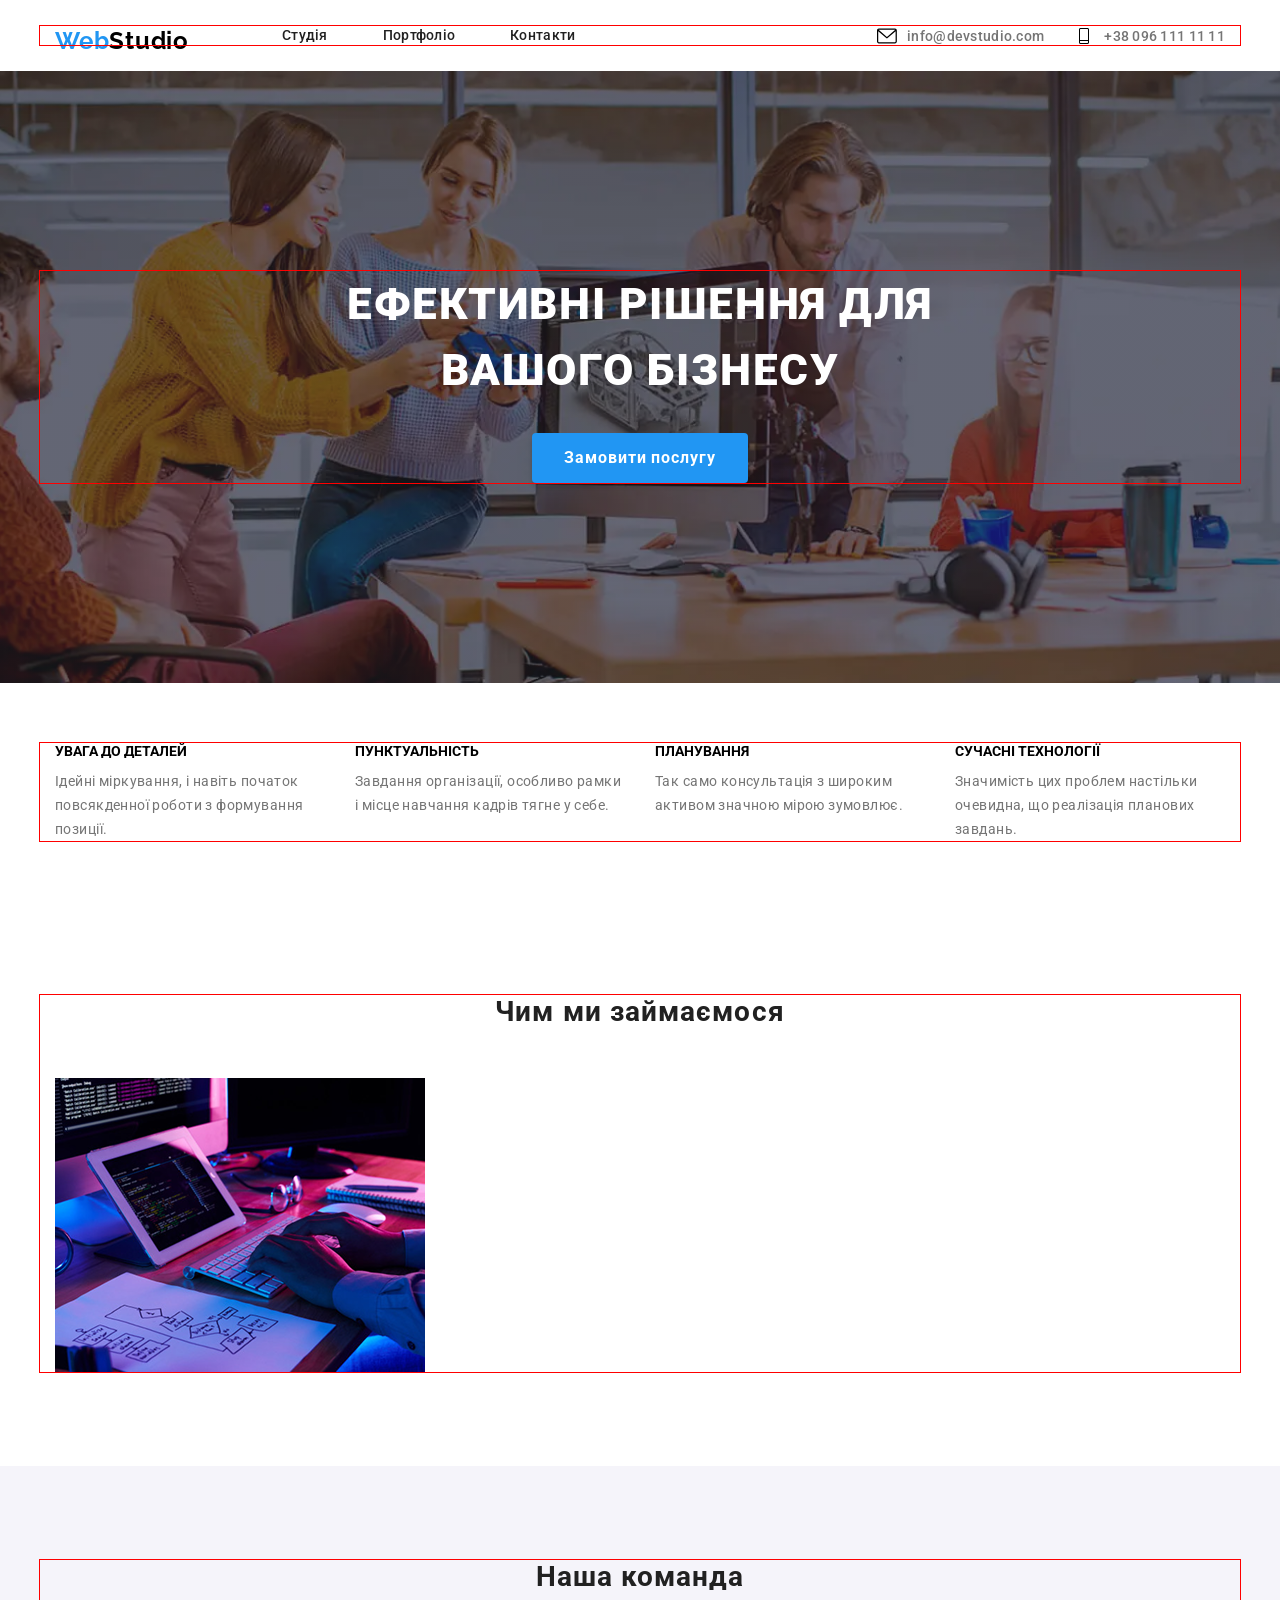
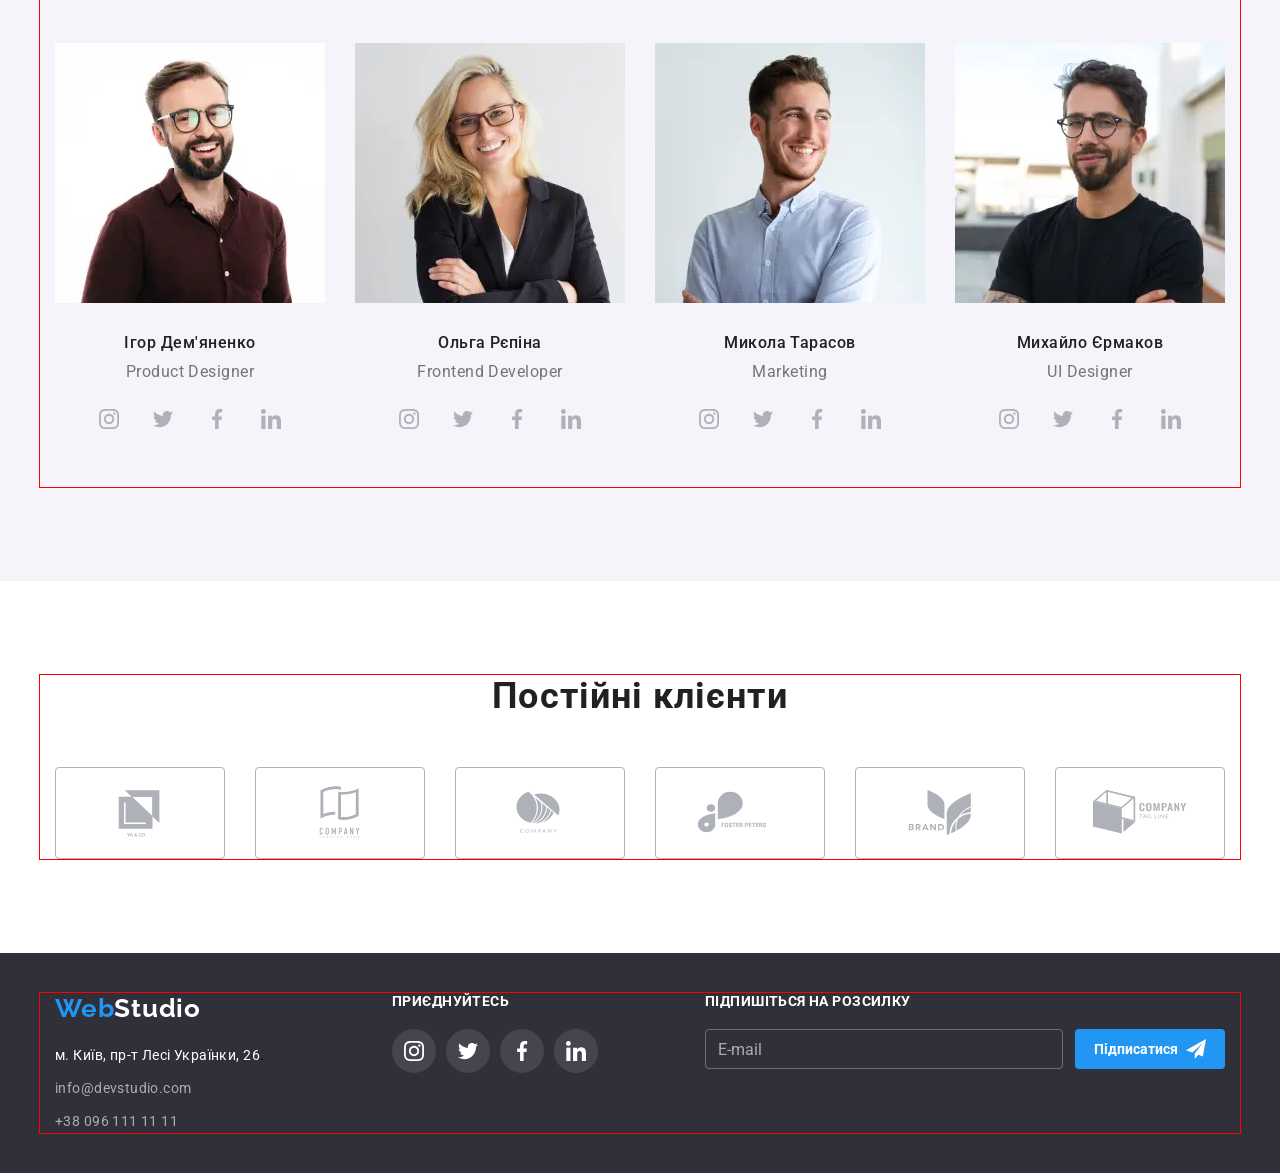
<file: index.html>
<!doctype html>
<html lang="uk">
  <head>
    <meta charset="UTF-8" />
    <meta name="viewport" content="width=device-width, initial-scale=1.0" />
  <meta
  name="description"
  content="WebStudio — професійна розробка сайтів, сучасний вебдизайн та ефективні цифрові рішення для вашого бізнесу."
/>

<meta name="robots" content="index, follow" />

<meta name="theme-color" content="#ffffff" />

<title>WebStudio — Розробка сайтів та вебдизайн</title>

    <link rel="preconnect" href="https://fonts.googleapis.com" />

<link
  rel="preconnect"
  href="https://fonts.gstatic.com"
  crossorigin
/>

<link
  href="https://fonts.googleapis.com/css2?family=Raleway:wght@400;500;600;700&family=Roboto:wght@400;500;700&display=swap"
  rel="stylesheet"
/>


    <link
      rel="stylesheet"
      href="https://cdnjs.cloudflare.com/ajax/libs/modern-normalize/3.0.1/modern-normalize.min.css"
      integrity="sha512-q6WgHqiHlKyOqslT/lgBgodhd03Wp4BEqKeW6nNtlOY4quzyG3VoQKFrieaCeSnuVseNKRGpGeDU3qPmabCANg=="
      crossorigin="anonymous"
      referrerpolicy="no-referrer"
    />
   <link rel="stylesheet" href="./style/main.min.css">
  </head>
  <body>
    <header class="header">
      <div class="container header__wrap">
        <a class="header__logo" href="#">Web<span class="header__span">Studio</span></a>

        <button class="open" type="button"  aria-label="Відкрити меню"
  aria-expanded="false"
  aria-controls="mobile-menu">
     <svg class="img__menu__button" aria-hidden="true">
      <use href="./pages/image/symbol-defs.svg#menu"></use>
     </svg>
        </button>
         <nav class="header__navigation">
          <ul class="header__list">
            <li class="header__items">
              <a href="./index.html" class="header__detales">Студія</a>
            </li>

            <li class="header__items">
              <a href="./pages/about.html" class="header__detales">
                Портфоліо
              </a>
            </li>

            <li class="header__items">
              <a href="#" class="header__detales"> Контакти </a>
            </li>
          </ul>
        </nav>

        <ul class="header__contacts">
          <li class="header__contact">
            <a href="mailto:info@devstudio.com" class="adventages__list">
              <svg class="header__icons">
                <use href="./pages/image/symbol-defs.svg#envelope"></use>
              </svg>
              info@devstudio.com
            </a>
          </li>

          <li class="header__contact">
            <a href="tel:+380961111111" class="adventages__list"
              ><svg class="header__icons">
                <use href="./pages/image/symbol-defs.svg#smartphone"></use>
              </svg>
              +38 096 111 11 11
            </a>
          </li>
        </ul>

        <div class="backdrop is__hidden">
  <div class="modal">
    <button class="close__menu" type="button"  aria-label="Закрити меню">X</button>

              <ul class="mobile__menu__list">
                <li class="mobile__menu__items">
                  <a href="./index.html" class="header__detales__menu">Студія</a>
                </li>

                <li class="mobile__menu__items">
                  <a href="./pages/about.html" class="header__detales__menu"
                    >Портфоліо</a
                  >
                </li>

                <li class="mobile__menu__items">
                  <a href="#" class="header__detales__menu">Контакти</a>
                </li>
              </ul>

              <ul class="mobile__items">
                <li class="mobile__items__list">
                  <a class="mobile__distances" href="tel:+380961111111">
                    +38 096 111 11 11
                  </a>
                </li>

                <li class="mobile__item__list">
                  <a class="mobile__distance" href="mailto:info@devstudio.com">
                    info@devstudio.com
                  </a>
                </li>
              </ul>

              <ul class="mobile__apps__list">
                <li class="mobile__apps__items">
                  <a class="mobile__apps__touch" href="#">Instagram</a>
                </li>
                <li class="mobile__apps__items">
                  <a class="mobile__apps__touch" href="#">Twitter</a>
                </li>
                <li class="mobile__apps__items">
                  <a class="mobile__apps__touch" href="#">Facebook</a>
                </li>
                <li class="mobile__apps__items">
                  <a class="mobile__apps__touch" href="#">LinkedIn</a>
                </li>
              </ul>
              
            </div>
            
          </div>
          
        </div>
        

       
      </div>
      
    </header>

    <main class="main">
      <section class="main__section">
        <div class="container">
          <h1 class="main__title">Ефективні рішення для <br> вашого бізнесу</h1>
          <button type="button" class="main__button">Замовити послугу</button>
        </div>
      </section>

      <section class="adventages">
        <div class="container">
          <h2 class="adventages__titles"></h2>
          <ul class="adventages__listes">
            <li class="main__items">
              <h3 class="title">УВАГА ДО ДЕТАЛЕЙ</h3>
              <p class="main__text">
                Ідейні міркування, і навіть початок повсякденної роботи з
                формування позиції.
              </p>
            </li>
            <li class="main__items">
              <h3 class="title">ПУНКТУАЛЬНІСТЬ</h3>
              <p class="main__text">
                Завдання організації, особливо рамки і місце навчання кадрів
                тягне у себе.
              </p>
            </li>
            <li class="main__items">
              <h3 class="title">ПЛАНУВАННЯ</h3>
              <p class="main__text">
                Так само консультація з широким активом значною мірою зумовлює.
              </p>
            </li>
            <li class="main__items">
              <h3 class="title">СУЧАСНІ ТЕХНОЛОГІЇ</h3>
              <p class="main__text">
                Значимість цих проблем настільки очевидна, що реалізація
                планових завдань.
              </p>
            </li>
          </ul>
        </div>
      </section>
      <section class="work">
        <div class="container">
          <h2 class="work__title">Чим ми займаємося</h2>
          <ul class="work__list">
            <li class="work__item">

              <picture>
                <source srcset="./desktop-img/comp-apps@1px.webp 1x, ./desktop-img/comp-apps@2px.webp 2x" media="(min-width:1200px)">
              <img
                src="./pages/image/worker.png"
                class="work__image"
                alt="image"
                    width="370"
                    height="294"
                    loading="lazy"
                    decoding="async"
              />
              </picture>
            </li>
            <li class="work__item">
              <picture>
                <source srcset="./desktop-img/mobile-apps@1px.webp 1x, ./desktop-img/mobile-apps@2px.webp 2x" media="(min-width:1200px)">
              <img
                src="./pages/image/phone.png"
                class="work__image"
                alt="image"
                width="370"
                    height="294"
                    loading="lazy"
                    decoding="async"
              />
              </picture>
            </li>
            <li class="work__item">
              <picture>
                <source srcset="./desktop-img/design@1px.webp 1x, ./desktop-img/design@2px.webp 2x" media="(min-width:1200px)">
              <img
                src="./pages/image/tablet.png"
                class="work__image"
                alt="image"
                 width="370"
                    height="294"
                    loading="lazy"
                    decoding="async"
              />
              </picture>
            </li>
          </ul>
        </div>
      </section>
      <section class="team">
        <div class="container">
          <h2 class="team__title">Наша команда</h2>
          <ul class="team__list">
            <li class="team__item">
              <div class="team__card">
                <picture>
                  <source
                    srcset="
                      ./desktop-img/igor-desktop@1px.webp 1x,
                      ./desktop-img/igor-desktop@2px.webp 2x
                    "
                    media="(min-width:1200px)"
                  />
                  <source
                    srcset="
                      ./tablet-img/igor-tablet@1x.webp 1x,
                      ./tablet-img/igor-tablet@2x.webp 2x
                    "
                    media="(min-width:768px)"
                  />
                  <source
                    srcset="
                      ./mobile-img/igor-mobil@1x.webp 1x,
                      ./mobile-img/igor-mobil@2x.webp 2x
                    "
                    media="(max-width:767px)"
                  />
                  <img
                    src="./pages/image/man.jpg"
                    alt="mann"
                    class="team__image"
                    width="270"
                    height="260"
                    loading="lazy"
                    decoding="async"
 
                  />
                </picture>
                <div class="team__div">
                  <h3 class="team__person">Ігор Дем'яненко</h3>
                  <p class="team__caption">Product Designer</p>
                  <ul class="team__items">
                    <li class="team__elem">
                      <a href="#" class="team__link">
                        <svg class="team__icon">
                          <use
                            href="./pages/image/symbol-defs.svg#instagram"
                          ></use>
                        </svg>
                      </a>
                    </li>
                    <li class="team__elem">
                      <a href="#" class="team__link">
                        <svg class="team__icon">
                          <use
                            href="./pages/image/symbol-defs.svg#twitter"
                          ></use>
                        </svg>
                      </a>
                    </li>
                    <li class="team__elem">
                      <a href="" class="team__link">
                        <svg class="team__icon">
                          <use
                            href="./pages/image/symbol-defs.svg#facebook"
                          ></use>
                        </svg>
                      </a>
                    </li>
                    <li class="team__elem">
                      <a href="" class="team__link">
                        <svg class="team__icon">
                          <use
                            href="./pages/image/symbol-defs.svg#linkedin"
                          ></use>
                        </svg>
                      </a>
                    </li>
                  </ul>
                </div>
              </div>
            </li>
            <li class="team__item">
              <div class="team__card">
                <picture>
                  <source
                    srcset="
                      ./desktop-img/olga-desktop@1px.webp 1x,
                      ./desktop-img/olga-desktop@2px.webp 2x
                    "
                    media="(min-width:1200px)"
                  />
                  <source
                    srcset="
                      ./tablet-img/olga-tablet@1x.webp 1x,
                      ./tablet-img/olga-tablet@2x.webp 2x
                    "
                    media="(min-width:768px)"
                  />
                  <source
                    srcset="
                      ./mobile-img/olga-mobile@1x.webp 1x,
                      ./mobile-img/olga-mobile@2x.webp 2x
                    "
                    media="(max-width:767px)"
                  />

                  <img
                    src="./pages/image/repina.jpg"
                    class="team__image"
                    alt="woman"
                    width="270"
                    height="260"
                    loading="lazy"
                    decoding="async"
                  />
                </picture>
                <div class="team__div">
                  <h3 class="team__person">Ольга Рєпіна</h3>
                  <p class="team__caption">Frontend Developer</p>
                  <ul class="team__items">
                    <li class="team__elem">
                      <a href="#" class="team__link">
                        <svg class="team__icon">
                          <use
                            href="./pages/image/symbol-defs.svg#instagram"
                          ></use>
                        </svg>
                      </a>
                    </li>
                    <li class="team__elem">
                      <a href="#" class="team__link">
                        <svg class="team__icon">
                          <use
                            href="./pages/image/symbol-defs.svg#twitter"
                          ></use>
                        </svg>
                      </a>
                    </li>
                    <li class="team__elem">
                      <a href="#" class="team__link">
                        <svg class="team__icon">
                          <use
                            href="./pages/image/symbol-defs.svg#facebook"
                          ></use>
                        </svg>
                      </a>
                    </li>
                    <li class="team__elem">
                      <a href="#" class="team__link">
                        <svg class="team__icon">
                          <use
                            href="./pages/image/symbol-defs.svg#linkedin"
                          ></use>
                        </svg>
                      </a>
                    </li>
                  </ul>
                </div>
              </div>
            </li>
            <li class="team__item">
              <div class="team__card">
                <picture>
                  <source
                    srcset="
                      ./desktop-img/mykola-desktop@1px.webp 1x,
                      ./desktop-img/mykola-desktop@2px.webp 2x
                    "
                    media="(min-width:1200px)"
                  />
                  <source
                    srcset="
                      ./tablet-img/mykola-tablet@1x.webp 1x,
                      ./tablet-img/mykola-tablet@2x.webp 2x
                    "
                    media="(min-width:768px)"
                  />
                  <source
                    srcset="
                      ./mobile-img/mykola-mobile@1x.webp 1x,
                      ./mobile-img/mykola-mobile@2x.webp 2x
                    "
                    media="(max-width:767px)"
                  />

                  <img
                    src="./pages/image/tarasov.jpg"
                    class="team__image"
                    alt="mantwo"
                    width="270"
                    height="260"
                    loading="lazy"
                    decoding="async"
                  />
                </picture>
                <div class="team__div">
                  <h3 class="team__person">Микола Тарасов</h3>
                  <p class="team__caption">Marketing</p>
                  <ul class="team__items">
                    <li class="team__elem">
                      <a href="#" class="team__link">
                        <svg class="team__icon">
                          <use
                            href="./pages/image/symbol-defs.svg#instagram"
                          ></use>
                        </svg>
                      </a>
                    </li>
                    <li class="team__elem">
                      <a href="" class="team__link">
                        <svg class="team__icon">
                          <use
                            href="./pages/image/symbol-defs.svg#twitter"
                          ></use>
                        </svg>
                      </a>
                    </li>
                    <li class="team__elem">
                      <a href="" class="team__link">
                        <svg class="team__icon">
                          <use
                            href="./pages/image/symbol-defs.svg#facebook"
                          ></use>
                        </svg>
                      </a>
                    </li>
                    <li class="team__elem">
                      <a href="" class="team__link">
                        <svg class="team__icon">
                          <use
                            href="./pages/image/symbol-defs.svg#linkedin"
                          ></use>
                        </svg>
                      </a>
                    </li>
                  </ul>
                </div>
              </div>
            </li>
            <li class="team__item">
              <div class="team__card">
                <picture>
<source srcset="./desktop-img/yermakov-desktop@1px.webp 1x, ./desktop-img/yermakov-desktop@2px.webp 2x" media="(min-width:1200px)">
<source srcset="./tablet-img/mych__ilo-tablet@1x.webp 1x, ./tablet-img/mychailo-tablet@2x.webp 2x" media="(min-width:768px)">
<source srcset="./mobile-img/mychailo-mobile@1x.webp 1x, ./mobile-img/mychailo-mobile@2x.webp 2x" media="(max-width:767px)">
                
                <img
                  src="./pages/image/ermakov.jpg"
                  class="team__image"
                  alt="manthree"
                  width="270"
                    height="260"
                    loading="lazy"
                    decoding="async"
                />
                </picture>
                <div class="team__div">
                  <h3 class="team__person">Михайло Єрмаков</h3>
                  <p class="team__caption">UI Designer</p>
                  <ul class="team__items">
                    <li class="team__elem">
                      <a href="" class="team__link">
                        <svg class="team__icon">
                          <use
                            href="./pages/image/symbol-defs.svg#instagram"
                          ></use>
                        </svg>
                      </a>
                    </li>
                    <li class="team__elem">
                      <a href="#" class="team__link">
                        <svg class="team__icon">
                          <use
                            href="./pages/image/symbol-defs.svg#twitter"
                          ></use>
                        </svg>
                      </a>
                    </li>
                    <li class="team__elem">
                      <a href="" class="team__link">
                        <svg class="team__icon">
                          <use
                            href="./pages/image/symbol-defs.svg#facebook"
                          ></use>
                        </svg>
                      </a>
                    </li>
                    <li class="team__elem">
                      <a href="" class="team__link">
                        <svg class="team__icon">
                          <use
                            href="./pages/image/symbol-defs.svg#linkedin"
                          ></use>
                        </svg>
                      </a>
                    </li>
                  </ul>
                </div>
              </div>
            </li>
          </ul>
        </div>
      </section>

      <section class="clients">
        <div class="container">
          <h3 class="clients__title">Постійні клієнти</h3>
          <ul class="client__list">
            <li class="client__item">
              <a href="#" class="client__link">
                <svg class="client__icon">
                  <use href="./pages/image/symbol-defs.svg#logoone"></use>
                </svg>
              </a>
            </li>
            <li class="client__item">
              <a href="" class="client__link">
                <svg class="client__icon">
                  <use href="./pages/image/symbol-defs.svg#logotwo"></use>
                </svg>
              </a>
            </li>
            <li class="client__item">
              <a href="" class="client__link">
                <svg class="client__icon">
                  <use href="./pages/image/symbol-defs.svg#logothree"></use>
                </svg>
              </a>
            </li>
            <li class="client__item">
              <a href="" class="client__link">
                <svg class="client__icon">
                  <use href="./pages/image/symbol-defs.svg#logofour"></use>
                </svg>
              </a>
            </li>
            <li class="client__item">
              <a href="" class="client__link">
                <svg class="client__icon">
                  <use href="./pages/image/symbol-defs.svg#logofive"></use>
                </svg>
              </a>
            </li>
            <li class="client__item">
              <a href="" class="client__link">
                <svg class="client__icon">
                  <use href="./pages/image/symbol-defs.svg#logosix"></use>
                </svg>
              </a>
            </li>
          </ul>
        </div>
      </section>
    </main>
    <footer class="footer">
      <div class="container">
        <div class="column">
                  <a class="footer__logo" href="#">Web<span class="footer__span">Studio</span></a>

          <address class="footer__address">
            <ul class="footer__list">
              <li class="footer__items">
                <a
                  href="https://www.google.com.ua/maps/search/%D0%BC.+%D0%9A%D0%B8%D1%97%D0%B2,+%D0%BF%D1%80-%D1%82+%D0%9B%D0%B5%D1%81%D1%96+%D0%A3%D0%BA%D1%80%D0%B0%D1%97%D0%BD%D0%BA%D0%B8,+26/@50.4758888,30.4320272,18780m/data=!3m2!1e3!4b1?hl=uk&entry=ttu&g_ep=EgoyMDI2MDQwNy4wIKXMDSoASAFQAw%3D%3D"
                  target="_blank"
                  class="footer__link"
                  >м. Київ, пр-т Лесі Українки, 26</a
                >.
              </li>
              <li class="footer__items">
                <a href="mailto:info@devstudio.com" class="footer__mail"
                  >info@devstudio.com</a
                >
              </li>
              <li class="footer__items">
                <a href="tel:+380961111111" class="footer__number"
                  >+38 096 111 11 11</a
                >
              </li>
            </ul>
          </address>
        </div>

        <div class="join__apps">
          <p class="footer__group">Приєднуйтесь</p>
          <ul class="team__items">
            <li class="team__elem">
              <a href="" class="team__link">
                <svg class="footer__icon">
                  <use href="./pages/image/symbol-defs.svg#instagram"></use>
                </svg>
              </a>
            </li>
            <li class="team__elem">
              <a href="" class="team__link">
                <svg class="team__icon">
                  <use href="./pages/image/symbol-defs.svg#twitter"></use>
                </svg>
              </a>
            </li>
            <li class="team__elem">
              <a href="" class="team__link">
                <svg class="team__icon">
                  <use href="./pages/image/symbol-defs.svg#facebook"></use>
                </svg>
              </a>
            </li>
            <li class="team__elem">
              <a href="" class="team__link">
                <svg class="footer__icon">
                  <use href="./pages/image/symbol-defs.svg#linkedin"></use>
                </svg>
              </a>
            </li>
          </ul>
        </div>
        <div class="footer__subscribe">
          <p class="footer__subs">Підпишіться на розсилку</p>

          <div class="footer__btn">
            <input class="footer__inp" type="text" placeholder="E-mail" />

            <button class="footer__button" type="button">
              Підписатися
              <svg class="footer__icon">
                <use href="./pages/image/symbol-defs.svg#send"></use>
              </svg>
            </button>
          </div>
        </div>
      </div>
    </footer>

<script src="./css/mobile-menu.js" defer></script>
  </body>
</html>
</file>
<file: style/main.min.css>
ul{list-style:none;margin:0;padding:0}a{text-decoration:none}h1{margin:0}h1,h2,h3,h4,p{margin:0}h2{margin:0}p{margin:0}img{display:block;width:100%;max-width:100%;height:auto}address{font-style:normal}button{cursor:pointer}:root{--header-color: #2196f3;--mainul-color: #212121;--mainulfon-color: #f5f4fa;--mainli-color: #757575;--footer-color: #ffffff;--logo-color: #000;--footer-text-color: rgba(255, 255, 255, 0.6);--background-footer-color: #2f303a;--line-color: #eeeeee}.container{max-width:1200px;padding:0 15px;margin:0 auto;box-sizing:border-box;outline:1px solid red}@media(min-width: 480px){.container{width:480px}}@media(min-width: 767px){.container{width:767px}}@media(min-width: 1200px){.container{width:1200px}}body{font-family:"Roboto",sans-serif;margin:0}.header{display:flex;padding-top:25px;padding-bottom:25px}.header__span{color:#000}.header__detales{position:relative;text-decoration:none}.header__detales::after{content:"";position:absolute;left:0;bottom:-17px;width:100%;height:3px;background-color:var(--header-color);transform:scaleX(0);transition:transform 250ms ease}.header__detales:hover::after{transform:scaleX(1)}.header__detales{color:var(--header-color);transition:.2s}.header__detales:hover{color:var(--header-color)}.header .adventages__list{transition:.2s}.header .adventages__list:hover{color:var(--header-color)}.header__list{display:flex;flex-wrap:wrap;gap:55px}.header__items{color:var(--logo-color);font-size:14px;font-weight:500;line-height:normal;letter-spacing:.28px}.header__detales{color:var(--mainul-color);font-size:14px;font-style:normal;font-weight:500;line-height:1.14;letter-spacing:.28px;position:relative;padding-bottom:11px;gap:20px}.header__contacts{display:flex;flex-direction:row;gap:30px}@media(min-width: 768px){.header__contacts{display:flex;flex-direction:column;gap:10px;margin-left:auto}}@media(min-width: 1200px){.header__contacts{flex-direction:row;gap:30px}}.header__logo{color:var(--header-color);font-family:Raleway;font-size:26px;font-style:normal;font-weight:700;line-height:normal;letter-spacing:.78px}@media(min-width: 480px){.header__logo{width:134px;height:28px}}@media(min-width: 768px){.header__logo{width:135px;height:19px;color:var(--header-color);font-family:Raleway;font-size:24px;font-style:normal;font-weight:700;line-height:normal;letter-spacing:.78px}}.header__navigation{display:none}@media(min-width: 768px){.header__navigation{display:block;margin-left:92px}}@media(min-width: 1200px){.header__navigation{display:flex;align-items:center;margin-left:92px}}.header__icons{width:10px;height:16px}@media(min-width: 1200px){.header__icons{width:20px}}.hero{background-color:#fff;padding-top:94px;padding-bottom:94px}.main .work-list{display:flex;flex-direction:row;gap:30px}.main .work-item{flex:1}.main__text{color:var(--mainli-color);margin-top:10px;font-size:14px;font-style:normal;font-weight:400;line-height:24px;letter-spacing:.42px}.main__title{animation-name:title;animation-duration:2000ms}.main__image{display:block;width:100%;height:auto}.main__list{flex-direction:column;display:flex;gap:30px}.main__item{margin-left:0;flex:1;height:auto}.main__title{color:#fff;text-align:center;font-family:Roboto;font-size:26px;font-style:normal;font-weight:900;line-height:1.5;letter-spacing:1.56px;text-transform:uppercase;margin-bottom:30px}@media(min-width: 1200px){.main__title{font-size:44px}}.main__button{color:var(--footer-color);background-color:var(--header-color);text-align:center;font-size:16px;font-style:normal;font-weight:700;line-height:1.8;letter-spacing:.96px;border-radius:4px;box-shadow:0 4px 4px 0 rgba(0,0,0,.15);border:none;display:block;padding:10px 24px;width:216px;height:50px;margin:0 auto}@media(min-width: 768px){.main__button{width:216px;padding:10px 10px}}.main__section{text-align:center;padding-top:118px;padding-bottom:118px;background-position:center;background-size:cover;background-repeat:no-repeat;background-image:linear-gradient(rgba(47, 48, 58, 0.4), rgba(47, 48, 58, 0.4)),url(../mobile-img/heroimg-mobile@1x.webp)}@media(min-device-pixel-ratio: 2),(min-resolution: 192dpi),(min-resolution: 2dppx){.main__section{background-image:linear-gradient(rgba(47, 48, 58, 0.4), rgba(47, 48, 58, 0.4)),url(../mobile-img/heroimg-mobile@2x.webp)}}@media(min-width: 768px){.main__section{background-image:linear-gradient(rgba(47, 48, 58, 0.4), rgba(47, 48, 58, 0.4)),url(../../tablet-img/heroimg-tablet@1x.webp)}}@media(min-width: 768px)and (min-device-pixel-ratio: 2),(min-width: 768px)and (min-resolution: 192dpi),(min-width: 768px)and (min-resolution: 2dppx){.main__section{background-image:linear-gradient(rgba(47, 48, 58, 0.4), rgba(47, 48, 58, 0.4)),url(../tablet-img/heroimg-tablet@2x.webp)}}@media(min-width: 1200px){.main__section{padding-top:200px;padding-bottom:200px;background-image:linear-gradient(rgba(47, 48, 58, 0.4), rgba(47, 48, 58, 0.4)),url(../desktop-img/heroimg-destop@1x.webp)}}@media(min-width: 1200px)and (min-device-pixel-ratio: 2),(min-width: 1200px)and (min-resolution: 192dpi),(min-width: 1200px)and (min-resolution: 2dppx){.main__section{background-image:linear-gradient(rgba(47, 48, 58, 0.4), rgba(47, 48, 58, 0.4)),url(../desktop-img/heroimg-destop@2x.webp)}}.adventages{padding:60px 0}.adventages .title{display:block;width:100%;text-align:left}.adventages__text{color:var(--mainli-color);margin-top:10px;font-size:14px;font-style:normal;font-weight:400;line-height:24px;letter-spacing:.42px}.adventages__titles{color:var(--mainli-color);font-size:14px;font-weight:500;line-height:normal;letter-spacing:.28px}.adventages__titles:hover{color:var(--header-color)}.adventages .header__contacts .adventages__list{color:#757575}.adventages .header__contacts .adventages__list:hover{color:#2196f3}.adventages .title{display:flex;justify-content:center;align-items:center;font-size:14px}@media(min-width: 1200px){.adventages .title{display:block;width:100%;font-size:14px}}.adventages__list{position:relative}.adventages__list::after{content:"";position:absolute;left:0;bottom:-28px;width:0;height:4px;border-radius:2px;background-color:var(--header-color);transition:width 250ms ease}.adventages__list:hover::after{width:100%}.adventages__list{color:var(--mainli-color);font-family:Roboto;font-size:14px;font-style:normal;font-weight:500;line-height:normal;letter-spacing:.28px;display:flex;align-items:center;gap:10px}.adventages__listes{gap:30px;display:grid;grid-template-columns:1fr}@media(min-width: 768px){.adventages__listes{gap:30px;display:grid;grid-template-columns:repeat(2, 1fr)}}@media(min-width: 1200px){.adventages__listes{gap:30px;grid-template-columns:repeat(4, 1fr)}}@media(min-width: 480px){.adventages .container{width:480px}}@media(min-width: 768px){.adventages .container{width:768px}}@media(min-width: 1200px){.adventages .container{width:1200px}}.work{padding-top:60px;padding-bottom:60px}.work__item{flex:1;min-width:0;margin-left:0}.work__image{display:block;width:100%;height:auto}.work__title{display:none;color:var(--mainul-color);font-size:28px;font-weight:700;line-height:normal;letter-spacing:1.08px;text-align:center;margin-bottom:50px}@media(min-width: 1200px){.work__title{display:block}}.work__list{display:none;margin:0;padding:0;list-style:none}@media(min-width: 1200px){.work__list{display:flex;flex-direction:row;flex-wrap:nowrap;gap:30px}}@media(min-width: 480px){.work .container{width:100%;max-width:480px}}@media(min-width: 768px){.work .container{width:100%;max-width:768px}}@media(min-width: 1200px){.work{display:block;padding-top:94px;padding-bottom:94px}.work .container{width:100%;max-width:1200px}}.team{padding-top:60px;padding-bottom:60px;background-color:var(--mainulfon-color)}.team__person{color:#212121;text-align:center;font-family:Roboto;font-size:16px;font-style:normal;font-weight:500;line-height:normal;letter-spacing:.48px;justify-content:center;margin-top:30px}.team__caption{color:#757575;text-align:center;font-family:Roboto;font-size:16px;font-style:normal;font-weight:400;line-height:normal;letter-spacing:.48px;margin-top:10px;margin-bottom:16px}.team__items{display:flex;justify-content:center;align-items:center;gap:10px;padding:0;list-style:none}.team__elem{display:flex;justify-content:center;align-items:center}.team__link{display:flex;justify-content:center;align-items:center;width:44px;height:44px;border-radius:50%;margin-bottom:46px;color:#afb1b8;transition:background-color 250ms ease,color 250ms ease}.team__link:hover,.team__link:focus{background-color:#2196f3;color:#fff}.team__icon{display:block;width:20px;height:20px;fill:currentColor}.team__title{color:var(--mainul-color);font-size:28px;font-weight:700;line-height:normal;letter-spacing:1.08px;text-align:center;margin-bottom:30px}@media(min-width: 768px){.team__title{margin-bottom:30px}}@media(min-width: 1200px){.team__title{margin-bottom:50px}}.team__list{display:grid;grid-template-columns:1fr;gap:30px;width:100%;margin:0;padding:0;list-style:none}@media(min-width: 768px){.team__list{grid-template-columns:repeat(2, minmax(0, 1fr))}}@media(min-width: 1200px){.team__list{grid-template-columns:repeat(4, minmax(0, 1fr))}}@media(min-width: 480px){.team .container{width:480px}}@media(min-width: 768px){.team{padding-top:60px;padding-bottom:60px}.team .container{width:768px}}@media(min-width: 1200px){.team{padding-top:94px;padding-bottom:94px}.team .container{width:1200px}}.clients{padding-top:94px;padding-bottom:94px}.clients__title{margin:0 0 50px;color:#212121;text-align:center;font-family:Roboto,sans-serif;font-size:36px;font-weight:700;line-height:normal;letter-spacing:1.08px}.client__list{display:grid;grid-template-columns:repeat(2fr, 3)}@media(min-width: 768px){.client__list{display:grid;grid-template-columns:repeat(2fr, 3)}}@media(min-width: 1200px){.client__list{display:flex;flex-direction:row;justify-content:space-between;gap:30px;margin:0;padding:0;list-style:none}}.client__item{flex:1;min-width:0}.client__link{width:100%;height:92px;border:1px solid #afb1b8;border-radius:4px;display:flex;justify-content:center;align-items:center;transition:border-color .3s}.client__link:hover{border-color:#2196f3}.client__link:hover .client__icon{fill:#2196f3}.client__icon{width:106px;height:60px;fill:#afb1b8;transition:fill .3s}@media(min-width: 480px){.client__list{display:grid;grid-template-columns:repeat(2, 1fr);gap:30px}}@media(min-width: 768px){.client__list{grid-template-columns:repeat(3, 1fr)}}@media(min-width: 1200px){.client__list{grid-template-columns:repeat(6, 1fr)}}.container{width:100%;max-width:1200px;margin:0 auto;padding:0 15px;box-sizing:border-box}.footer{width:100%;padding:40px 0;background-color:var(--background-footer-color)}.footer .team__link{background-color:hsla(0,0%,100%,.1);color:#fff;transition:background-color 250ms ease}.footer .team__link:hover,.footer .team__link:focus{background-color:var(--header-color);color:#fff}.footer .team__link__icon{width:20px;height:20px;fill:currentColor}.footer__logo{color:var(--header-color);font-family:Raleway;font-size:26px;font-style:normal;font-weight:700;line-height:normal;letter-spacing:.78px;margin-bottom:20px}.footer__span{color:var(--footer-color)}.footer .container{display:flex;flex-direction:column;align-items:center;gap:30px}.footer .column{display:flex;flex-direction:column;align-items:center;flex:0 0 auto;min-width:0;text-align:center}.footer__apps{display:flex;flex-direction:column;align-items:center;flex:0 0 auto;min-width:0}.footer__webfooter{display:block;width:135px;height:19px}.footer__info{margin-top:20px}.footer__list{margin:0;padding:0;list-style:none}.footer__items{margin-bottom:9px}.footer__items:last-child{margin-bottom:0}.footer__link,.footer__mail,.footer__number{font-family:Roboto,sans-serif;font-size:14px;font-weight:400;line-height:24px;letter-spacing:.42px;text-decoration:none}.footer__link:hover,.footer__mail:hover,.footer__number:hover{color:var(--header-color)}.footer__link{color:var(--footer-color)}.footer__group{text-align:center;color:#fff;font-family:Roboto;font-size:14px;font-style:normal;font-weight:700;line-height:normal;letter-spacing:.42px;text-transform:uppercase;margin-bottom:20px}@media(min-width: 768px){.footer__group{text-align:center;width:100%}}@media(min-width: 1200px){.footer__group{text-align:left}}.footer__mail,.footer__number{color:var(--footer-text-color)}.footer .join__group,.footer__subs{margin:0 0 20px;color:#fff;font-family:Roboto,sans-serif;font-size:14px;font-weight:700;letter-spacing:.42px;text-transform:uppercase}.footer__subscribe{width:100%;min-width:0;text-align:center}@media(min-width: 768px){.footer__subscribe{width:100%;flex:0 0 100%;text-align:center}}@media(min-width: 1200px){.footer__subscribe{flex:0 0 520px;width:520px;min-width:0;text-align:left}}.footer__btn{display:flex;flex-direction:column;align-items:center;gap:12px;width:100%;min-width:0}@media(min-width: 1200px){.footer__btn{display:flex;flex-direction:row;align-items:center;gap:12px;width:100%}}@media(min-width: 768px){.footer__btn{flex-direction:column;align-items:center}}.footer__inp{width:100%;min-width:0;height:40px;padding:0 12px;box-sizing:border-box;color:#fff;font-family:Roboto,sans-serif;font-size:16px;background:rgba(0,0,0,0);border:1px solid hsla(0,0%,100%,.3);border-radius:4px}.footer__inp::-moz-placeholder{color:hsla(0,0%,100%,.6);font-size:16px}.footer__inp::placeholder{color:hsla(0,0%,100%,.6);font-size:16px}@media(min-width: 768px){.footer__inp{width:100%;margin-bottom:20px}}.footer__button{display:flex;align-items:center;justify-content:center;gap:8px;width:170px;max-width:100%;min-height:40px;padding:0 10px;box-sizing:border-box;flex-shrink:0;margin:0;color:#fff;background-color:var(--header-color);border:none;border-radius:4px;font-family:Roboto,sans-serif;font-size:14px;font-weight:700;cursor:pointer}@media(min-width: 1200px){.footer__button{flex:0 0 150px;width:150px;margin-bottom:20px}}.footer__icon{width:20px;height:20px;fill:#fff;flex-shrink:0}@media(min-width: 768px){.footer .container{max-width:768px;flex-direction:row;flex-wrap:wrap;justify-content:center;align-items:flex-start;gap:30px}.footer .column,.footer .join__apps{width:auto;flex:0 0 calc(50% - 15px);text-align:center;align-items:center}}@media(min-width: 1200px){.footer .container{width:100%;max-width:1200px;margin:0 auto;padding:0 15px;box-sizing:border-box;display:flex;flex-direction:row;flex-wrap:nowrap;align-items:flex-start;justify-content:space-between;gap:20px}.footer .column{display:flex;flex:0 0 230px;flex-direction:column;align-items:flex-start;text-align:left}.footer .join__apps{display:flex;flex:0 0 180px;flex-direction:column;align-items:flex-start;margin:0}.footer__btn{flex-direction:row;align-items:center;width:520px;gap:12px}.foot__btn{display:flex;align-items:center;gap:12px}.footer__button{display:flex;align-items:center;justify-content:center;white-space:nowrap}}.header{display:block;padding-top:25px;padding-bottom:25px}.header__detale{color:#000}.header .open{display:block}.header__menu__button{display:block}.header__detales{color:var(--mainul-color);font-size:14px;font-style:normal;font-weight:500;line-height:1.14;letter-spacing:.28px;position:relative;padding-bottom:11px}.header__wrap{display:flex;align-items:center;flex-wrap:nowrap;justify-content:space-between}@media(min-width: 1200px){.header__wrap{display:flex;align-items:center;justify-content:space-between}}@media(min-width: 1200px){.header__menu__button{display:none}}@media(min-width: 768px){.header__menu__button{display:none}}@media(min-width: 1200px){.header .open{display:none}}@media(min-width: 768px){.header .open{display:none}}.header .mobile__menu__list,.header .mobile__items,.header .mobile__apps__list,.header .close__menu{display:none}.header .open{display:block;margin-left:auto;padding:0;border:none;background:rgba(0,0,0,0)}@media(min-width: 768px){.header .open{display:none}}.header .img__menu__button{display:block;width:40px;height:40px}.header .backdrop{position:fixed;inset:0;z-index:1000}.header .backdrop.is__hidden{display:none !important}.header .modal{position:fixed;top:0;right:0;width:100%;height:100%;background-color:#fff;z-index:1000;padding:48px 40px;display:flex;flex-direction:column}.header .close__menu{display:block;align-self:flex-end;border:none;background:rgba(0,0,0,0);font-size:30px;cursor:pointer}.header .mobile__menu__list{display:flex;flex-direction:column;gap:32px;margin-top:30px;padding:0;list-style:none}.header .mobile__menu__items a{font-size:40px;font-weight:500;color:#212121;text-decoration:none}.header .mobile__items{display:flex;flex-direction:column;gap:32px;margin-top:auto;padding:0;list-style:none}.header .mobile__distances{font-size:34px;color:#2196f3;text-decoration:none}.header .mobile__distance{font-size:24px;color:#757575;text-decoration:none}.header .mobile__apps__list{display:flex;flex-wrap:wrap;gap:10px;margin-top:64px;padding:0;list-style:none}.header .mobile__apps__items:not(:last-child){border-right:1px solid rgba(33,33,33,.2);padding-right:10px}.header .mobile__apps__touch{color:#2196f3;text-decoration:none;font-size:18px}@media(min-width: 768px){.header .modal{display:none}}.header .is__hidden{display:block}@media(min-width: 768px){.header .is__hidden{display:none}}@media(min-width: 1200px){.header .is__hidden{display:none}}.header__contacts{display:none;flex-direction:row;gap:30px}@media(min-width: 768px){.header__contacts{display:flex;flex-direction:column;gap:10px;margin-left:auto}}@media(min-width: 1200px){.header__contacts{flex-direction:row;gap:30px}}.header .logo{width:134px;height:28px}@media(min-width: 768px){.header .logo{margin-right:87px}}@media(min-width: 480px){.header{padding-top:16px;padding-bottom:16px}.header .container{width:480px}}@media(min-width: 768px){.header{padding-top:26px;padding-bottom:26px;display:flex}.header .container{width:768px}.header__items{color:var(--logo-color);font-size:14px;font-weight:500;line-height:normal;letter-spacing:.28px}}@media(min-width: 1200px){.header .container{width:1200px}}@media(min-width: 1200px){.main__info{display:grid;grid-template-columns:repeat(3, minmax(0, 1fr));gap:30px;padding:0;margin:0;list-style:none}.main__itemsf{width:100%;min-width:0}.main__infoimage{display:block;width:100%;height:auto}}.main__navigation{display:none;padding-top:21px;padding-bottom:21px}@media(min-width: 768px){.main__navigation{display:block;margin-left:92px}}@media(min-width: 1200px){.main__navigation{display:flex;align-items:center;margin-left:92px}}.main__itemsf{position:relative;overflow:hidden}.main__itemsf:hover .peshka{opacity:1}.main__itemsf:hover .main__infoimage{filter:brightness(0.5) sepia(1) saturate(5) hue-rotate(170deg)}.main__infoimage{transition:filter .3s ease}.main:hover__infoimage{opacity:.5}.main .peshka{opacity:0;transition:opacity .3s ease;position:absolute;top:50%;left:0;width:100%;transform:translateY(-50%);color:#fff;font-family:Roboto;font-size:18px;font-weight:400;line-height:28px;letter-spacing:.54px;padding:20px;box-sizing:border-box}.main__caption{margin-top:20px}.main__info{display:grid;grid-template-columns:100%;gap:30px;justify-content:center}@media(min-width: 480px){.main__info{grid-template-columns:450px}}@media(min-width: 768px){.main__info{grid-template-columns:repeat(2, 1fr)}}@media(min-width: 1200px){.main__info{grid-template-columns:repeat(3, 1fr)}}.main__navigation{display:flex;justify-content:center}.main__part{background-color:var(--header-color);color:#000;box-shadow:0px 4px 0px 0px rgba(175,177,184,.3843137255);padding-top:6px;padding-bottom:6px;padding-left:26px;padding-right:26px;border-radius:4px;font-size:16px;font-style:normal;font-weight:500;line-height:26px;letter-spacing:.48px;text-decoration:none;width:125px;height:38px}.main__itemss{color:#000}.main__part{color:#000}.main__part:hover{color:var(--footer-color);transition:.3s}.main__list{display:flex;flex-direction:row;flex-wrap:wrap;gap:8px;padding:0;margin:0;list-style:none}@media(min-width: 768px){.main__list{flex-wrap:nowrap}}@media(min-width: 1200px){.main__list{justify-content:center}}.footer__icon{width:20px;height:20px;fill:#fff;flex-shrink:0}/*# sourceMappingURL=main.min.css.map */
</file>
